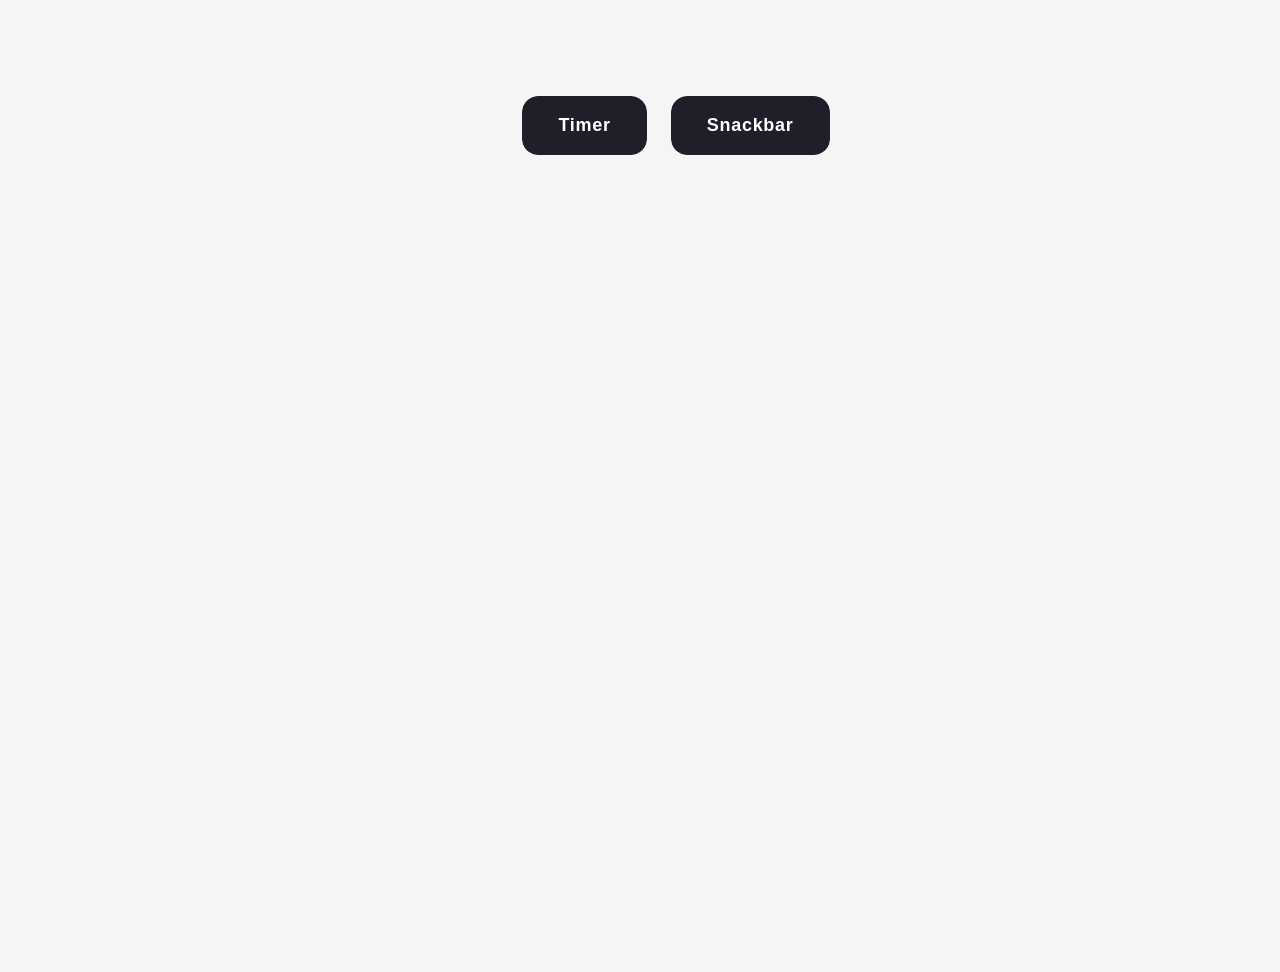
<file: src/index.html>
<!doctype html>
<html lang="en">
  <head>
    <meta charset="UTF-8" />
    <link rel="icon" type="image/svg+xml" href="/favicon.svg" />
    <meta name="viewport" content="width=device-width, initial-scale=1.0" />
    <title>Vanilla App Template</title>
    <link rel="stylesheet" href="./css/styles.css" />
  </head>
  <body>
    <load src="./partials/header.html" icon-path="img/sprite.svg#logo" />

    <main>
      <!-- Loads the specified .html file -->
      <ul>
        <li class="list-bar">
          <a class="link-bar" href="./1-timer.html">Timer</a>
        </li>
        <li class="list-bar">
          <a class="link-bar" href="./2-snackbar.html">Snackbar</a>
        </li>
      </ul>
    </main>

    <script type="module" src="./main.js"></script>
  </body>
</html>
</file>
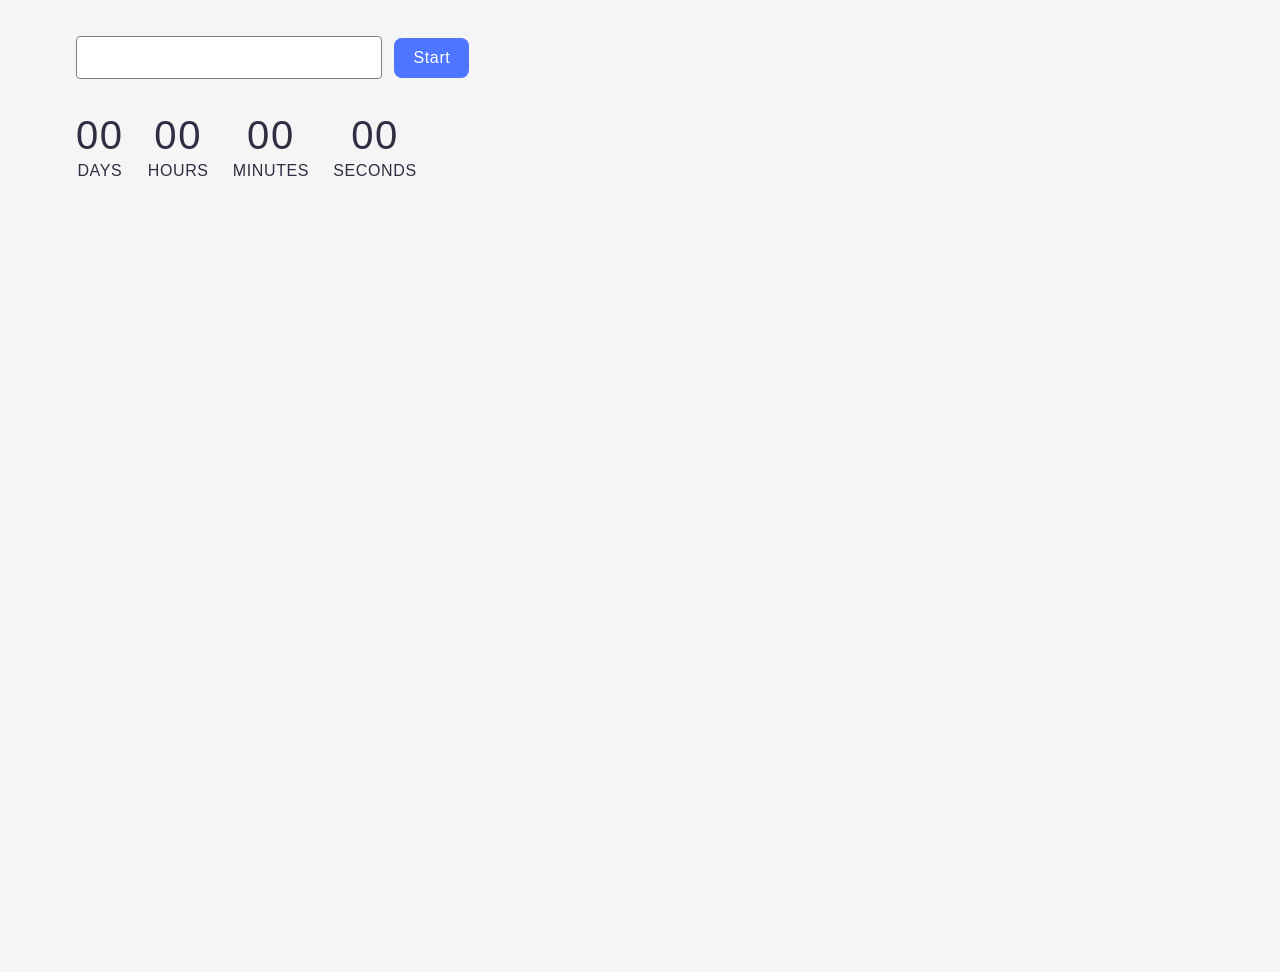
<file: src/1-timer.html>
<!doctype html>
<html lang="en">
  <head>
    <meta charset="UTF-8" />
    <meta http-equiv="X-UA-Compatible" content="IE=edge" />
    <meta name="viewport" content="width=device-width, initial-scale=1.0" />
    <title>Page 2</title>
    <link rel="stylesheet" href="./css/styles.css" />
  </head>
  <body>
    <load
      src="./partials/header.html"
      icon-path="./img/sprite.svg#logo"
      highlight-act="active"
    />
  

    <main>
      <div class="container">
       <input type="text" id="datetime-picker" />
<button type="button" data-start>Start</button>

<div class="timer">
  <div class="field">
    <span class="value" data-days>00</span>
    <span class="label">Days</span>
  </div>
  <div class="field">
    <span class="value" data-hours>00</span>
    <span class="label">Hours</span>
  </div>
  <div class="field">
    <span class="value" data-minutes>00</span>
    <span class="label">Minutes</span>
  </div>
  <div class="field">
    <span class="value" data-seconds>00</span>
    <span class="label">Seconds</span>
  </div>
</div>

    </main>

    <script type="module" src="./js/1-timer.js"></script>


  </body>
</html>
</file>
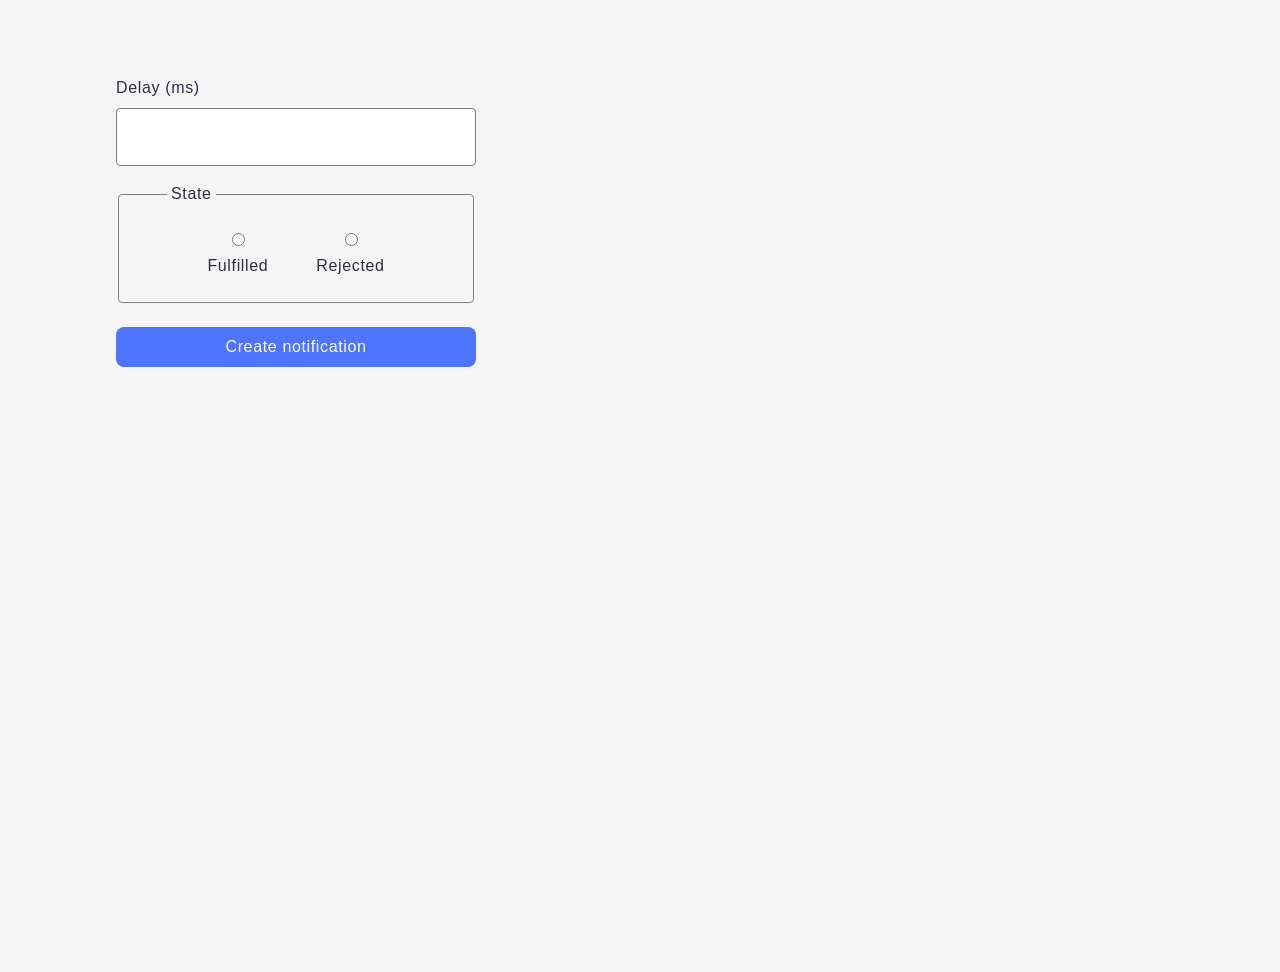
<file: src/2-snackbar.html>
<!doctype html>
<html lang="en">
  <head>
    <meta charset="UTF-8" />
    <meta http-equiv="X-UA-Compatible" content="IE=edge" />
    <meta name="viewport" content="width=device-width, initial-scale=1.0" />
    <title>Page 3</title>
    <link rel="stylesheet" href="./css/styles.css" />
  </head>
  <body>
    <load
      src="./partials/header.html"
      icon-path="./img/sprite.svg#logo"
      highlight-curr="active"
    />

    <main>
      <div class="container">
        <form class="form">
  <label>
    Delay (ms)
    <input type="number" name="delay" required />
  </label>

  <fieldset>
    <legend>State</legend>
    <label>
      <input type="radio" name="state" value="fulfilled" required />
      Fulfilled
    </label>
    <label>
      <input type="radio" name="state" value="rejected" required />
      Rejected
    </label>
  </fieldset>

  <button type="submit">Create notification</button>
</form>
      
    </main>

   

    <script type="module" src="./js/2-snackbar.js"></script>
  </body>
</html>
</file>
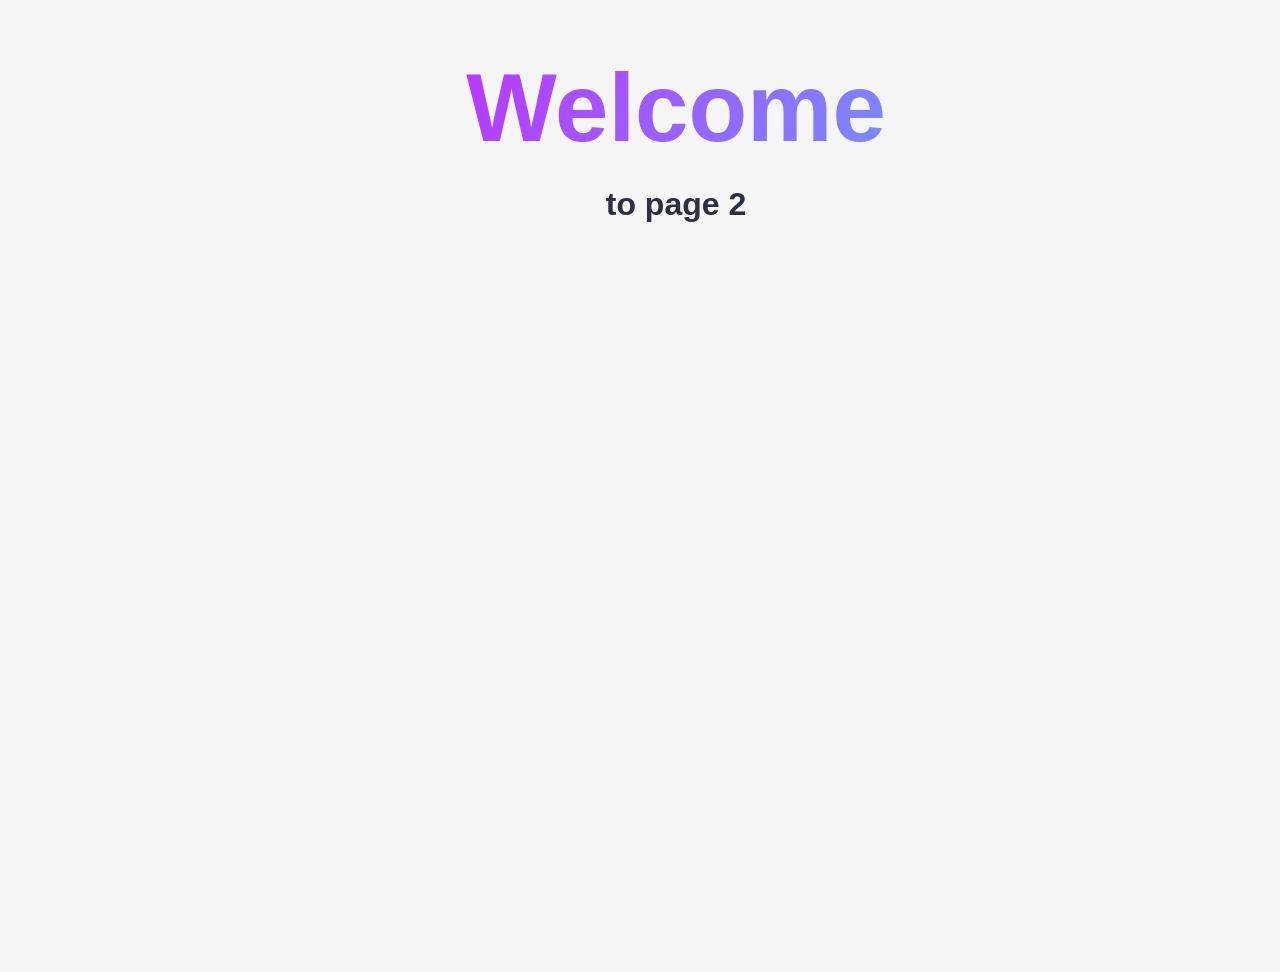
<file: src/page-2.html>
<!DOCTYPE html>
<html lang="en">
  <head>
    <meta charset="UTF-8" />
    <meta http-equiv="X-UA-Compatible" content="IE=edge" />
    <meta name="viewport" content="width=device-width, initial-scale=1.0" />
    <title>Page 2</title>
    <link rel="stylesheet" href="./css/styles.css" />
  </head>
  <body>
    <load
      src="./partials/header.html"
      icon-path="./img/sprite.svg#logo"
      highlight-act="active"
    />

    <main>
      <div class="container">
        <h1 class="main-title">
          <span class="main-title-gradient">Welcome</span> to page 2
        </h1>
        <load src="./partials/back-link.html" />
      </div>
    </main>

    <load src="./partials/footer.html" />
  </body>
</html>
</file>
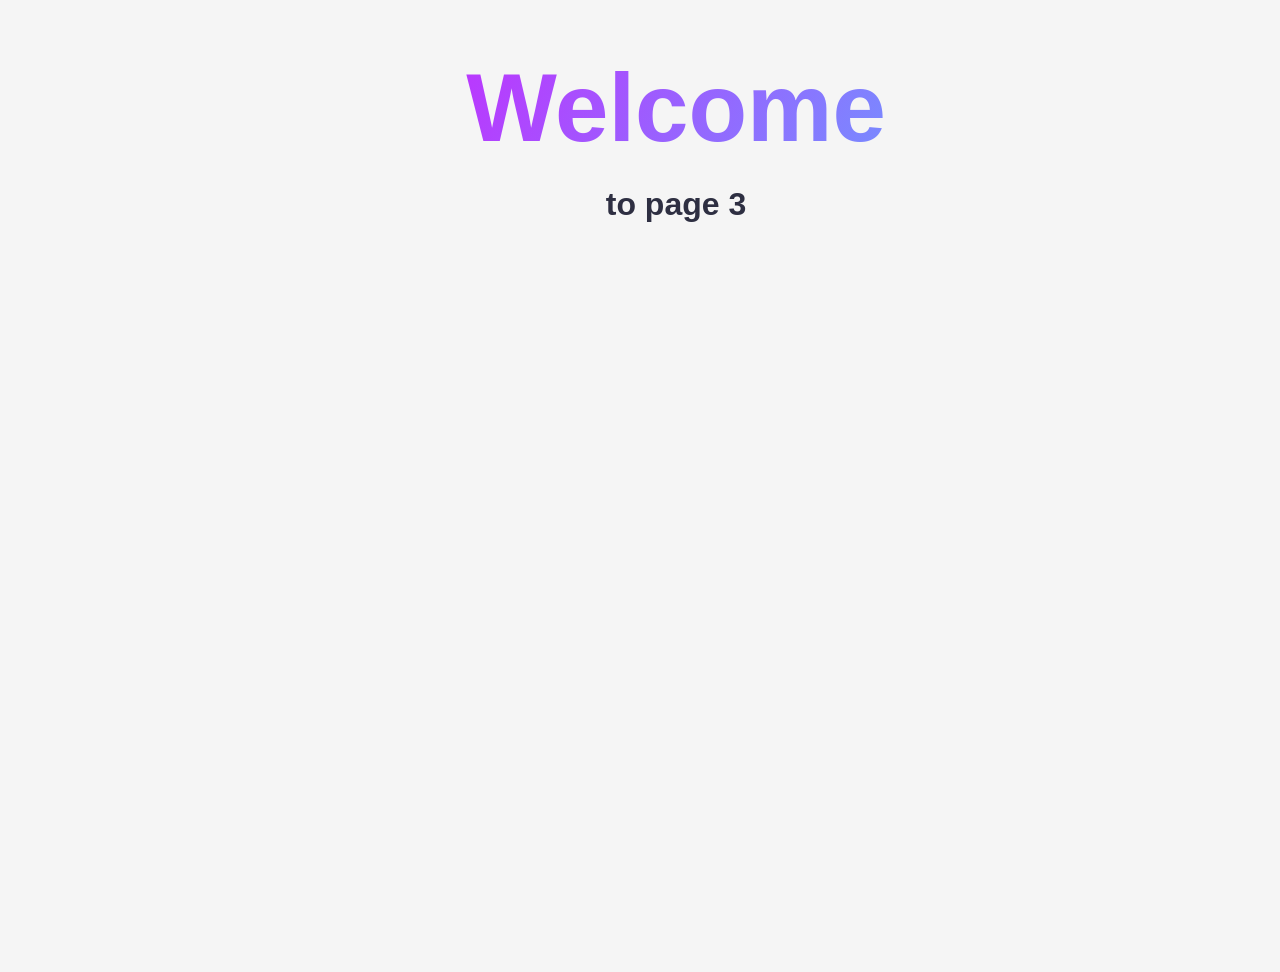
<file: src/page-3.html>
<!DOCTYPE html>
<html lang="en">
  <head>
    <meta charset="UTF-8" />
    <meta http-equiv="X-UA-Compatible" content="IE=edge" />
    <meta name="viewport" content="width=device-width, initial-scale=1.0" />
    <title>Page 3</title>
    <link rel="stylesheet" href="./css/styles.css" />
  </head>
  <body>
    <load
      src="./partials/header.html"
      icon-path="./img/sprite.svg#logo"
      highlight-curr="active"
    />

    <main>
      <div class="container">
        <h1 class="main-title">
          <span class="main-title-gradient">Welcome</span> to page 3
        </h1>
        <load src="./partials/back-link.html" />
      </div>
    </main>

    <load src="./partials/footer.html" />
  </body>
</html>
</file>
<file: src/css/styles.css>
/**
  |============================
  | include css partials with
  | default @import url()
  |============================
*/
/* Common styles */
@import url('./reset.css');
@import url('./base.css');
@import url('./container.css');
@import url('./animations.css');

/* Sections style */
@import url('./header.css');
@import url('./vite-promo.css');
@import url('./badges.css');
@import url('./back-link.css');
@import url('./footer.css');
@import url('./1-timer.css');
@import url('./2-snackbar.css');

ul {
  display: flex;
  justify-content: center;
  align-items: center;
  gap: 24px;

  margin-top: 60px;
  padding: 0;

  list-style: none;
}

.list-bar {
  position: relative;

  border-radius: 16px;

  overflow: hidden;
}

.list-bar::before {
  content: '';

  position: absolute;
  inset: -2px;

  border-radius: 18px;

  background: linear-gradient(135deg, #4e75ff, #6c8cff, #00d4ff, #4e75ff);

  background-size: 300% 300%;

  animation: glow 6s linear infinite;

  z-index: -1;
}

.link-bar {
  display: block;

  padding: 16px 36px;

  background-color: #1e1f29;
  color: #ffffff;

  text-decoration: none;

  font-size: 18px;
  font-weight: 600;
  letter-spacing: 0.04em;

  border-radius: 16px;

  transition:
    transform 250ms ease,
    background-color 250ms ease,
    box-shadow 250ms ease;
}

.link-bar:hover,
.link-bar:focus {
  background-color: #2b2d42;

  transform: translateY(-4px) scale(1.03);

  box-shadow:
    0 0 10px rgba(78, 117, 255, 0.6),
    0 0 20px rgba(0, 212, 255, 0.5),
    0 0 40px rgba(78, 117, 255, 0.4);

  outline: none;
}

.link-bar:active {
  transform: scale(0.98);
}

@keyframes glow {
  0% {
    background-position: 0% 50%;
  }

  50% {
    background-position: 100% 50%;
  }

  100% {
    background-position: 0% 50%;
  }
}
</file>
